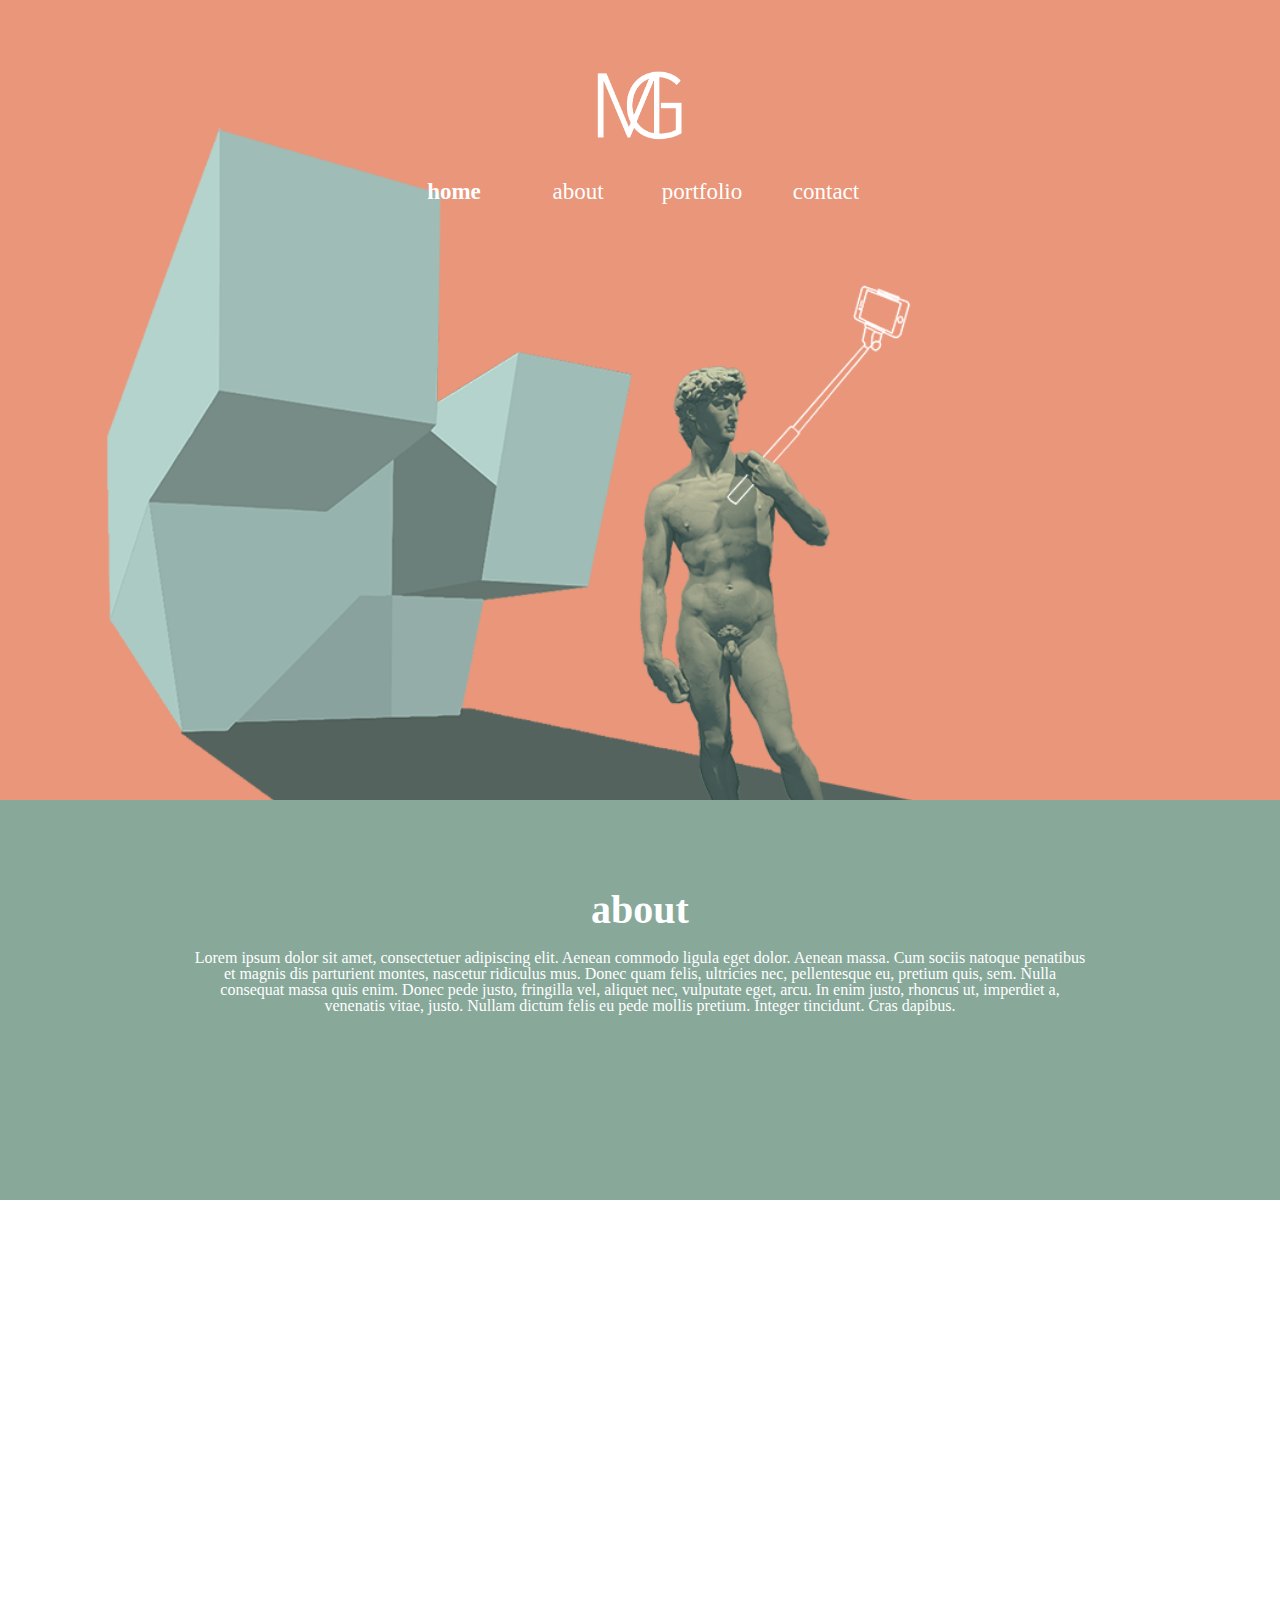
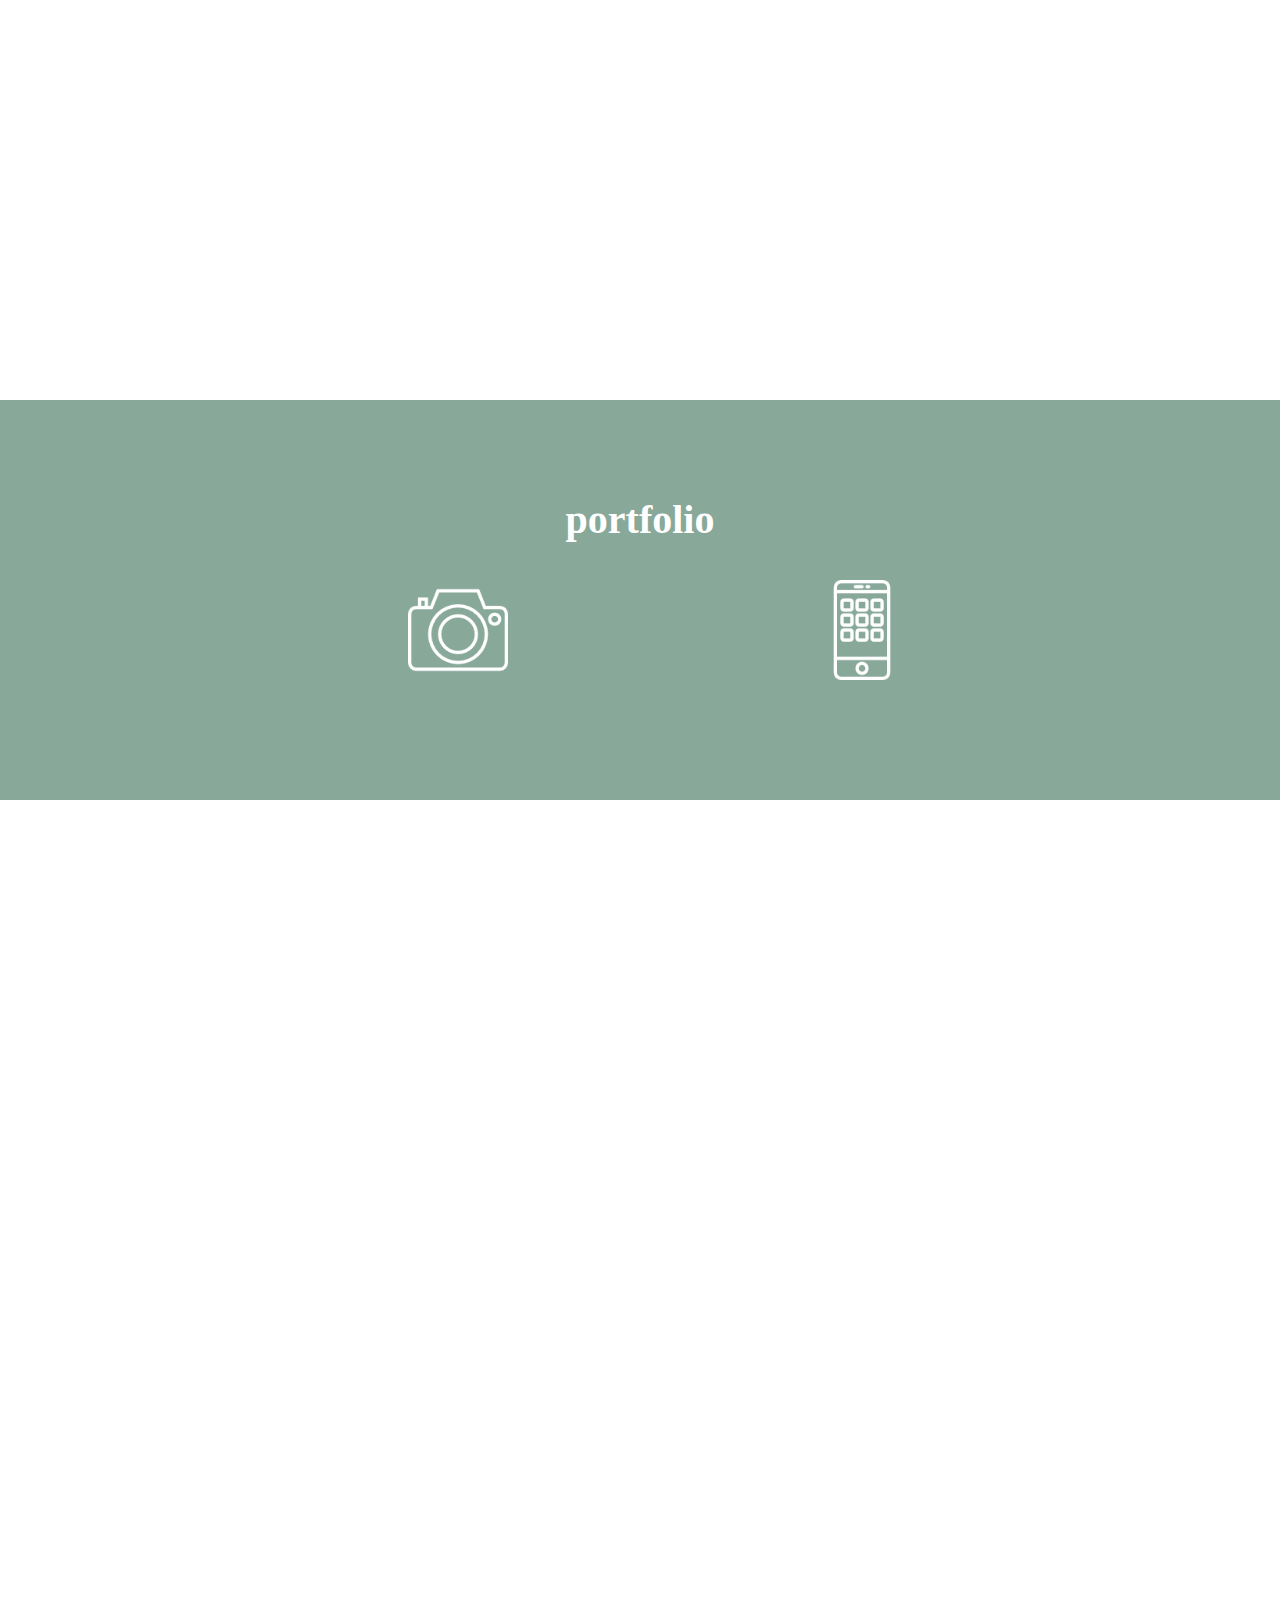
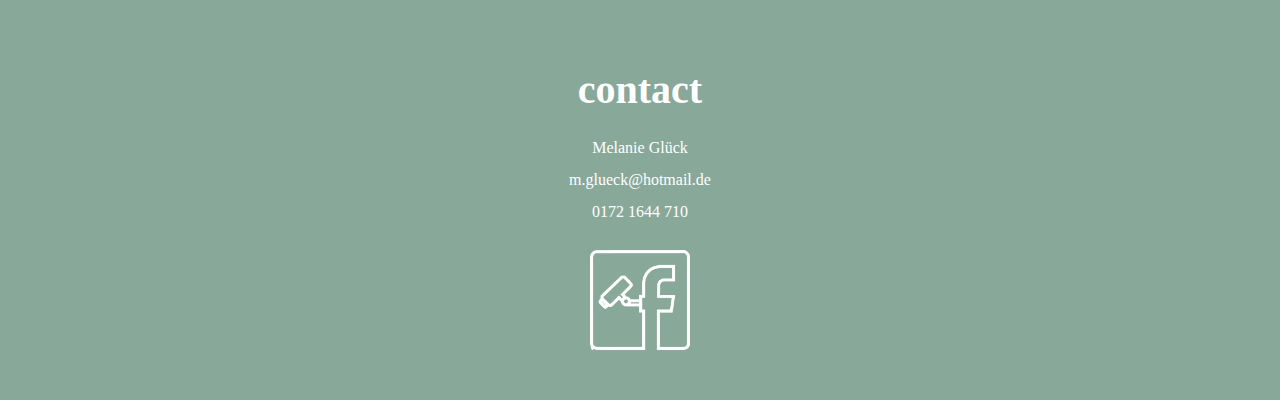
<file: index.html>
<!DOCTYPE html>
<html>

<head>
  <meta charset="utf-8">
  <title> Melanie Glück </title>
    <link href="css/stylesheet_Startseite.css" rel="stylesheet" type="text/css" />
</head>


<body>

  <!--                              Logo                                -->
  <div class="foto" id="home_foto">
    <img id="logo" class="icons_pics" src="Bilder/icons/MG_logo.png"></a>

    <!--                           Navigation                               -->
  <nav id="navigation">
    <ul>
      <li class="navigation_liste"><strong>home</strong></li>
      <li class="navigation_liste"><a href="#about">about</a></li>
      <li class="navigation_liste"><a href="#portfolio">portfolio</a></li>
      <li class="navigation_liste"><a href="#contact">contact</a></li>
    </ul>
  </nav>
  </div>

<!--                                 About                                  -->
  <div id="about" class="text">
<h1 id="about_headline">about</h1>
<p>
Lorem ipsum dolor sit amet, consectetuer adipiscing elit. Aenean commodo ligula eget dolor. Aenean massa. Cum sociis natoque penatibus et magnis dis parturient montes, nascetur ridiculus mus. Donec quam felis, ultricies nec, pellentesque eu, pretium quis, sem. Nulla consequat massa quis enim. Donec pede justo, fringilla vel, aliquet nec, vulputate eget, arcu. In enim justo, rhoncus ut, imperdiet a, venenatis vitae, justo. Nullam dictum felis eu pede mollis pretium. Integer tincidunt. Cras dapibus.
</p>
  </div>

<!--                                 Foto1                                  -->
  <div class="foto" id="foto_1">

  </div>
<!--                              Portfolio                                 -->
  <div id="portfolio" class="text">
    <h1 id="portfolio_headline">portfolio</h1>
    <nav id="icons_navigation">
      <ul>
        <li class="icons_liste"><a href="Photos.html"><img class="icons_pics" src="Bilder/icons/photos.png"></a></li>
        <li id="apps" class="icons_liste"><a href="App_Design.html"><img class="icons_pics" src="Bilder/icons/apps.png"></a></li>
      </ul>
    </nav>

  </div>

<!--                                Foto2                                   -->
  <div class="foto" id="foto_2">
  </div>

<!--                               Contact                                  -->
  <div id="contact" class="text">
    <h1 id="contact_headline">contact</h1>
    <p>Melanie Glück</br>
    <br>
    m.glueck@hotmail.de </br>
    </br>
    0172 1644 710
    </br>
    </p>
    <a href="https://www.facebook.com/mela.nie.12764"><img id="facebooklink" class="icons_pics" src="Bilder/icons/facebook.png"></a>
  </div>


</body>

</html>
</file>
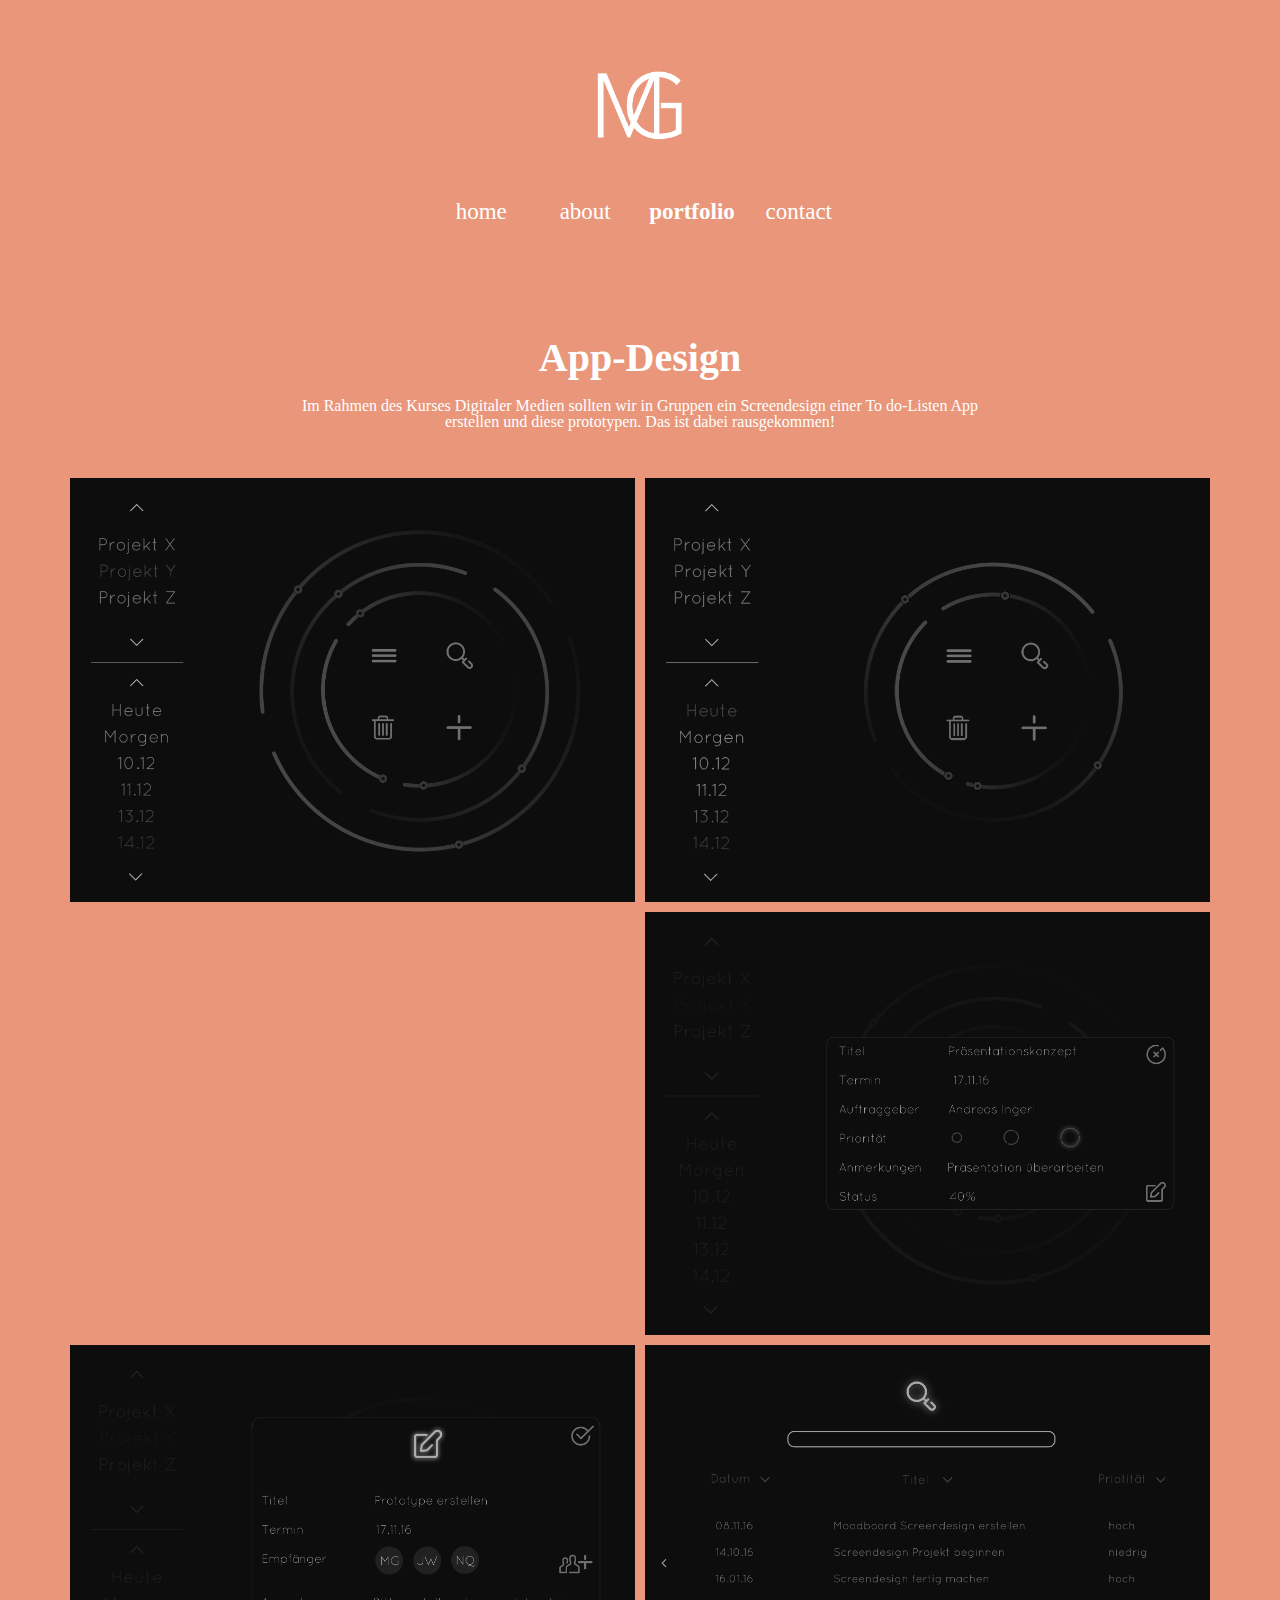
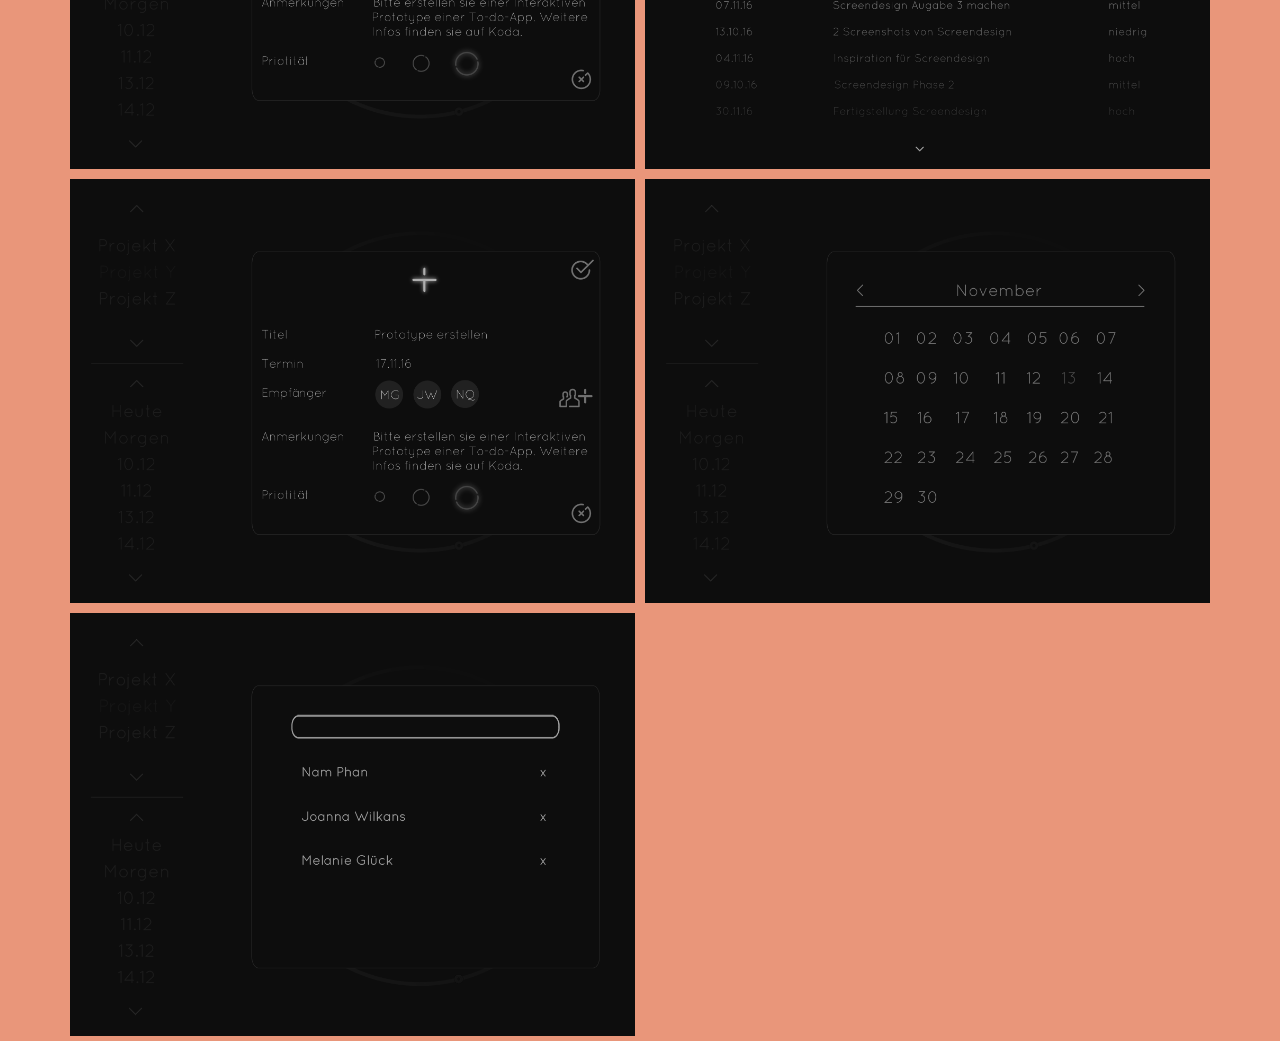
<file: App_Design.html>
<!DOCTYPE html>
<html>
<link href="css/portfolio.css" rel="stylesheet" type="text/css" />
<body>

  <div class="foto" id="home_foto">
    <a href="index.html"><img id="logo" class="icons_pics" src="Bilder/icons/MG_logo.png"></a>

    <nav id="navigation">
      <ul>
        <li class="navigation_liste"><a href="index.html">home</a></li>
        <li class="navigation_liste"><a href="index.html">about</a></li>
        <li class="navigation_liste"><strong>portfolio</strong></a></li>
        <li class="navigation_liste"><a href="index.html">contact</a></li>
      </ul>
    </nav>
  </div>


  <div id="about" class="text">
    <h1 id="app_headline">App-Design</h1>
    <p>
    Im Rahmen des Kurses Digitaler Medien sollten wir in Gruppen ein Screendesign einer To do-Listen App erstellen und diese prototypen. Das ist dabei rausgekommen!
    </p>
  </div>


  <div class="wrapper">

    <div id="hover_photo"class="box">
      <img src="Bilder/app_design/Start.png">
    </div>

    <div class="box">
      <img src="Bilder/app_design/Heute.png">
    </div>

    <div class="box">
      <img src="Bilder/app_design/Detailansicht.png">
    </div>

    <div class="box">
      <img src="Bilder/app_design/Details.png">
    </div>

    <div class="box">
      <img src="Bilder/app_design/Suchen.png">
    </div>

    <div class="box">
      <img src="Bilder/app_design/plus.png">
    </div>

    <div class="box">
      <img src="Bilder/app_design/Kalender.png">
    </div>

    <div class="box">
      <img src="Bilder/app_design/Kontakte.png">
    </div>


  </div>

</html>
</body>
</file>
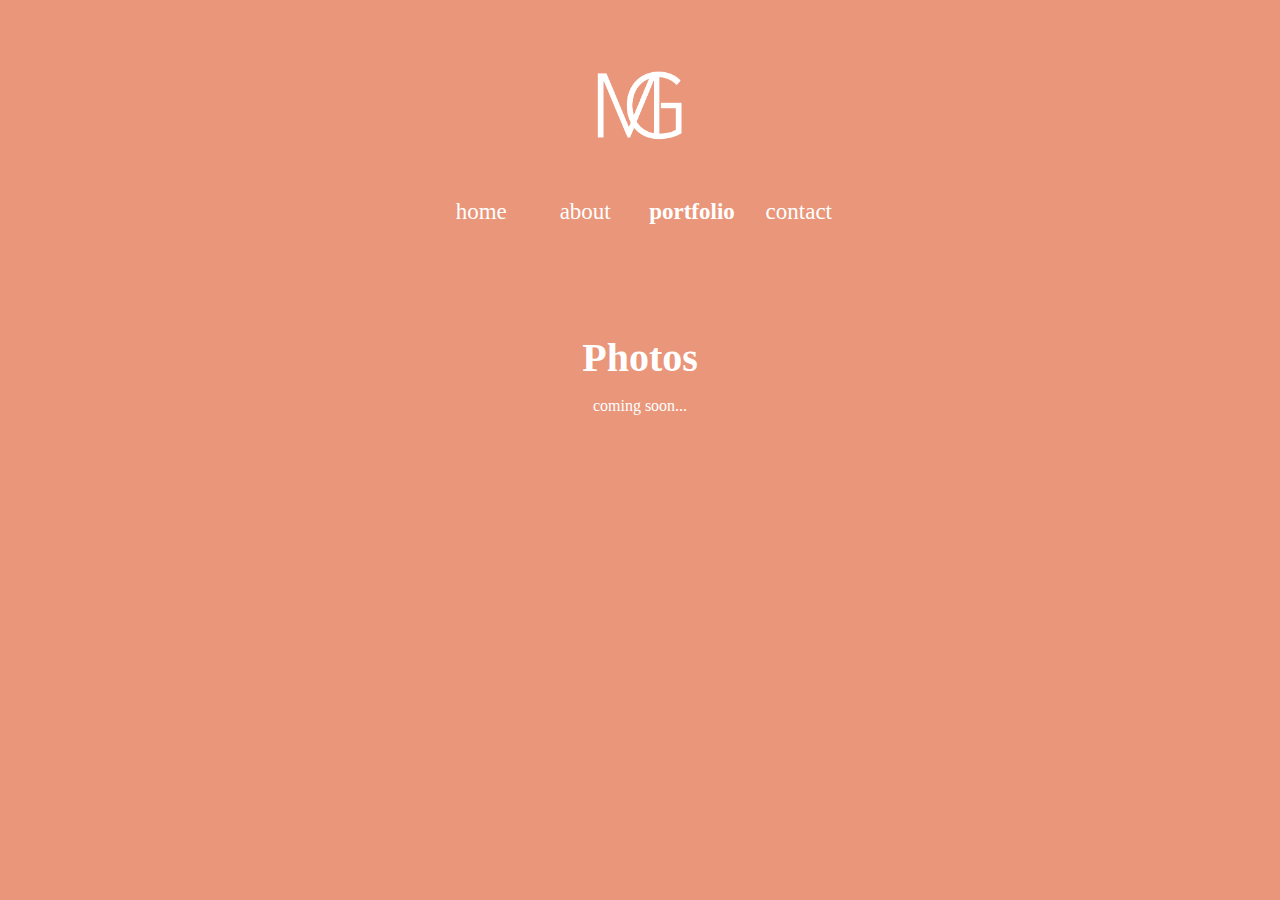
<file: Photos.html>
<!DOCTYPE html>
<html>
<link href="css/portfolio.css" rel="stylesheet" type="text/css" />
<body>

  <div class="foto" id="home_foto">
    <a href="index.html"><img id="logo" class="icons_pics" src="Bilder/icons/MG_logo.png"></a>

    <nav id="navigation">
      <ul>
        <li class="navigation_liste"><a href="index.html">home</a></li>
        <li class="navigation_liste"><a href="index.html">about</a></li>
        <li class="navigation_liste"><strong>portfolio</strong></a></li>
        <li class="navigation_liste"><a href="index.html">contact</a></li>
      </ul>
    </nav>
    </div>

    <div id="about" class="text">
      <h1 id="photos_headline">Photos</h1>
      <p>
        coming soon...
      </p>
    </div>

  </div>

</html>
</body>
</file>
<file: css/stylesheet_Startseite.css>
/* http://meyerweb.com/eric/tools/css/reset/
   v2.0 | 20110126
   License: none (public domain)
*/

html, body, div, span, applet, object, iframe,
h1, h2, h3, h4, h5, h6, p, blockquote, pre,
a, abbr, acronym, address, big, cite, code,
del, dfn, em, img, ins, kbd, q, s, samp,
small, strike, strong, sub, sup, tt, var,
b, u, i, center,
dl, dt, dd, ol, ul, li,
fieldset, form, label, legend,
table, caption, tbody, tfoot, thead, tr, th, td,
article, aside, canvas, details, embed,
figure, figcaption, footer, header, hgroup,
menu, nav, output, ruby, section, summary,
time, mark, audio, video {

	border: 0;
  margin: 0;
  padding 0;

	vertical-align: baseline;
}
/* HTML5 display-role reset for older browsers */
article, aside, details, figcaption, figure,
footer, header, hgroup, menu, nav, section {
	display: block;
}
body {
	line-height: 1;
}
ol, ul {
	list-style: none;
}
blockquote, q {
	quotes: none;
}
blockquote:before, blockquote:after,
q:before, q:after {
	content: '';
	content: none;
}
table {
	border-collapse: collapse;
	border-spacing: 0;
}

/* ----------- Allgemeine Formatierung ----------- */
body {
  font-family: Avenir;
  color: white; /* #88a89a; */
}

img#logo {
padding-top: 60px;
}

p {
  text-align: center;
  padding: 10px;
  max-width: 900px;
  margin-left: auto;
  margin-right: auto;
}

h1 {
  font-size: 40px;
  text-align: center;
}

h1#about_headline {
  padding-top: 90px;
  padding-bottom: 10px;
}

h1#portfolio_headline {
  padding-top: 100px;
  padding-bottom: 10px;
}

h1#contact_headline {
  padding-top: 70px;
  padding-bottom: 20px;
}

div {
  width: 100%;
  height: 800px;
}

a {
  text-decoration: none;
  color: white;
}

/* ------------------- Fotoboxen ------------------ */

div#home_foto {
  background-size: 100% auto;
  background: url(hintergruende/selfiedavid.png) no-repeat center center fixed;
  -webkit-background-size: cover;
  -moz-background-size: cover;
  -o-background-size: cover;
  background-size: cover;
}

div#foto_1 {

  background-size: 100% auto;
  background: url(hintergruende/stairs_neu.png) no-repeat center center fixed;
  -webkit-background-size: cover;
  -moz-background-size: cover;
  -o-background-size: cover;
  background-size: cover;
}

div#foto_2 {
  background-size: 100% auto;
  background: url(hintergruende/staturc.png) no-repeat center center fixed;
  -webkit-background-size: cover;
  -moz-background-size: cover;
  -o-background-size: cover;
  background-size: cover;
}

div.foto {
  /* background-size: 100% auto; */
}

/* ------------------- Textboxen ------------------- */
div.text {
  background-color: /* white;*/ #88a89a;
  height: 400px;
}

/* --------------- Navigation Menü ----------------- */

#navigation ul {
  margin: 0;
  padding: 0;
}

.navigation_liste {
  display: block;
  padding: 10px;
  text-align: center;
  font-size: 23px;
  min-width: 100px;
}

.navigation_liste a:hover {
  font-weight: bold;
}

nav#navigation {
padding-top: 10px;
}

/* Mobile Styles */

@media screen and (min-width: 680px) {

  #navigation {
    text-align: center;
  }

  .navigation_liste {
    display: inline-block;
  }

}


/* -------------- Navigation Portfolio ------------- */
li.icons_liste {
  display: inline-block;
}

li#apps {
  padding-left: 300px;
}

img.icons_pics {
  height: 100px;
  width: 100px;
  display: block;
  margin: 0 auto;
}

nav#icons_navigation {
text-align: center;
padding-top: 30px;
}

/* ----------------- Facebooklink ------------------ */
img#facebooklink {
  display: block;
  padding-top: 20px;
  margin: 0 auto;
}
</file>
<file: css/portfolio.css>
/* http://meyerweb.com/eric/tools/css/reset/
   v2.0 | 20110126
   License: none (public domain)
*/

html, body, div, span, applet, object, iframe,
h1, h2, h3, h4, h5, h6, p, blockquote, pre,
a, abbr, acronym, address, big, cite, code,
del, dfn, em, img, ins, kbd, q, s, samp,
small, strike, strong, sub, sup, tt, var,
b, u, i, center,
dl, dt, dd, ol, ul, li,
fieldset, form, label, legend,
table, caption, tbody, tfoot, thead, tr, th, td,
article, aside, canvas, details, embed,
figure, figcaption, footer, header, hgroup,
menu, nav, output, ruby, section, summary,
time, mark, audio, video {

	border: 0;
  margin: 0;
  padding 0;

	vertical-align: baseline;
}
/* HTML5 display-role reset for older browsers */
article, aside, details, figcaption, figure,
footer, header, hgroup, menu, nav, section {
	display: block;
}
body {
	line-height: 1;
}
ol, ul {
	list-style: none;
}
blockquote, q {
	quotes: none;
}
blockquote:before, blockquote:after,
q:before, q:after {
	content: '';
	content: none;
}
table {
	border-collapse: collapse;
	border-spacing: 0;
}

/* ----------- Allgemeine Formatierung ----------- */
body {
  font-family: Avenir;
  color: white;
  background-color: #e9967a;
}

img#logo {
padding-top: 0px;
margin-top: 60px;
}


a {
  text-decoration: none;
  color: white;
}
/* --------------- Navigation Menü ----------------- */

#navigation ul {
  margin: 0;
  padding: 0;
}

.navigation_liste {
  display: block;
  padding: 10px;
  text-align: center;
  font-size: 23px;
  min-width: 100px;
}

.navigation_liste a:hover {
  font-weight: bold;
}

nav#navigation {
padding-top: 30px;
padding-bottom: 60px;
}

/* Mobile Styles */

@media screen and (min-width: 680px) {

  #navigation {
    text-align: center;
  }

  .navigation_liste {
    display: inline-block;
  }

}


/* -------------- Navigation Portfolio ------------- */
li.icons_liste {
  display: inline-block;
}

li#apps {
  padding-left: 300px;
}

img.icons_pics {
  height: 100px;
  width: 100px;
  display: block;
  margin: 0 auto;
}

nav#icons_navigation {
text-align: center;
padding-top: 10px;
}

/* --------------    Fotos      -----------------*/
img.icons_pics {
  height: 100px;
  width: 100px;
  display: block;
  margin: 0 auto;
}

* {
  box-sizing: border-box;
}

img {
  display: block;
  width: 100%;
  height: auto;
}


.wrapper {
  width: 1150px;
  margin-left: auto;
  margin-right: auto;
}

.box {
  width: 50%;
  float: left;
  padding: 5px;
	filter: grayscale(100%);
}

.box:hover{
	filter: none;
	z-index: 5;
	transform: scale(1.0);
}


/* ------------------- Textboxen ------------------- */
div.text {
  background-color: #e9967a;
  height: 180px;
}

p {
  text-align: center;
  max-width: 700px;
	padding-top: 20px;
  margin-left: auto;
  margin-right: auto;
}

h1 {
  font-size: 40px;
  text-align: center;
  padding-top: 45px;
}
</file>
